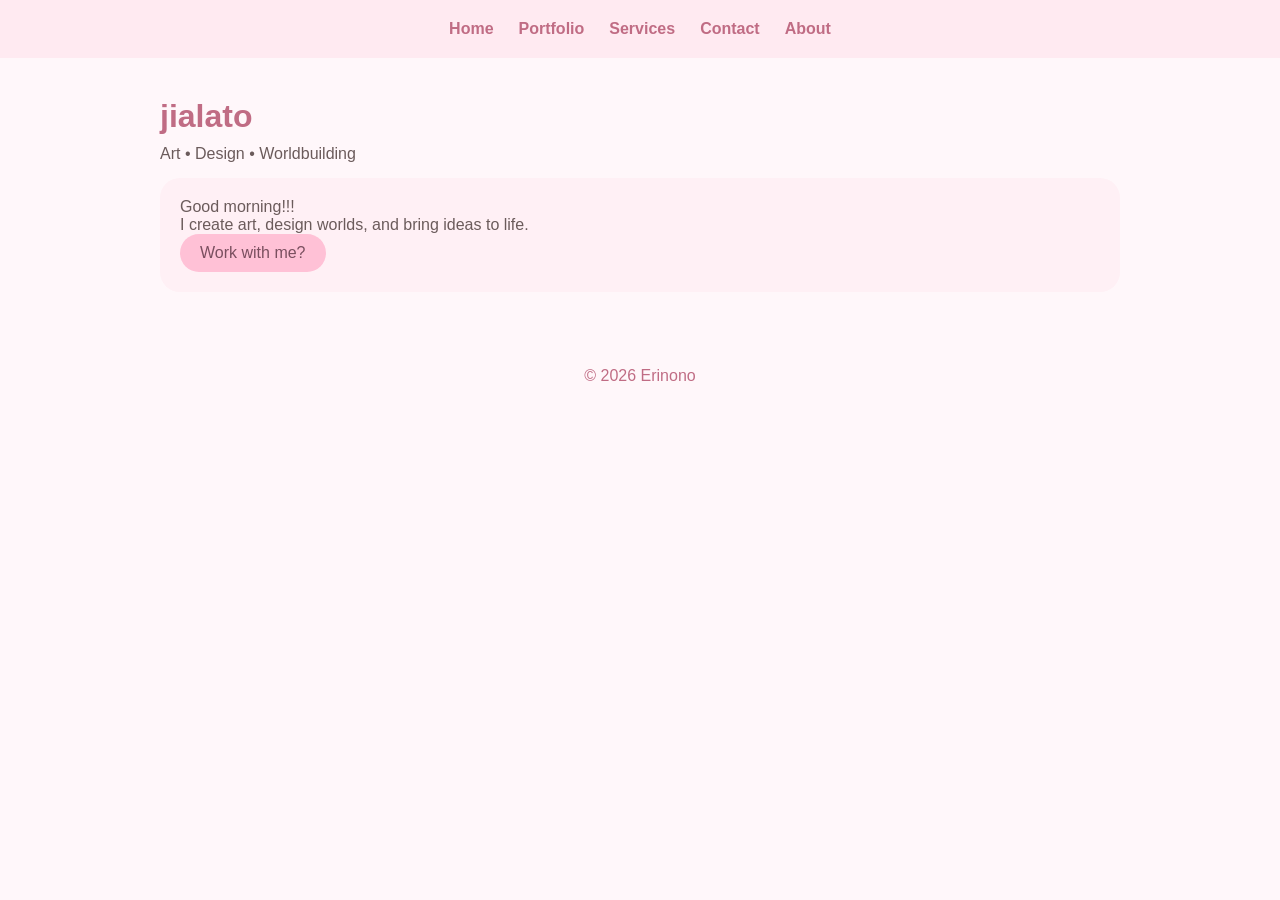
<file: index.html>
<!DOCTYPE html>
<html>
<head>
  <title>jialato | Art, Design & Worldbuilding</title>
  <link rel="stylesheet" href="style.css">
</head>

<body>

<nav>
  <a href="index.html">Home</a>
  <a href="portfolio.html">Portfolio</a>
  <a href="services.html">Services</a>
  <a href="contact.html">Contact</a>
  <a href="about.html">About</a>
</nav>

<div class="section">
  <h1>jialato</h1>
  <p>Art • Design • Worldbuilding</p>

  <div class="card">
    <p>Good morning!!!</p>
    <p>I create art, design worlds, and bring ideas to life.</p>
    <a class="button" href="services.html">Work with me?</a>
  </div>
</div>

<footer>© 2026 Erinono</footer>

</body>
</html>
</file>
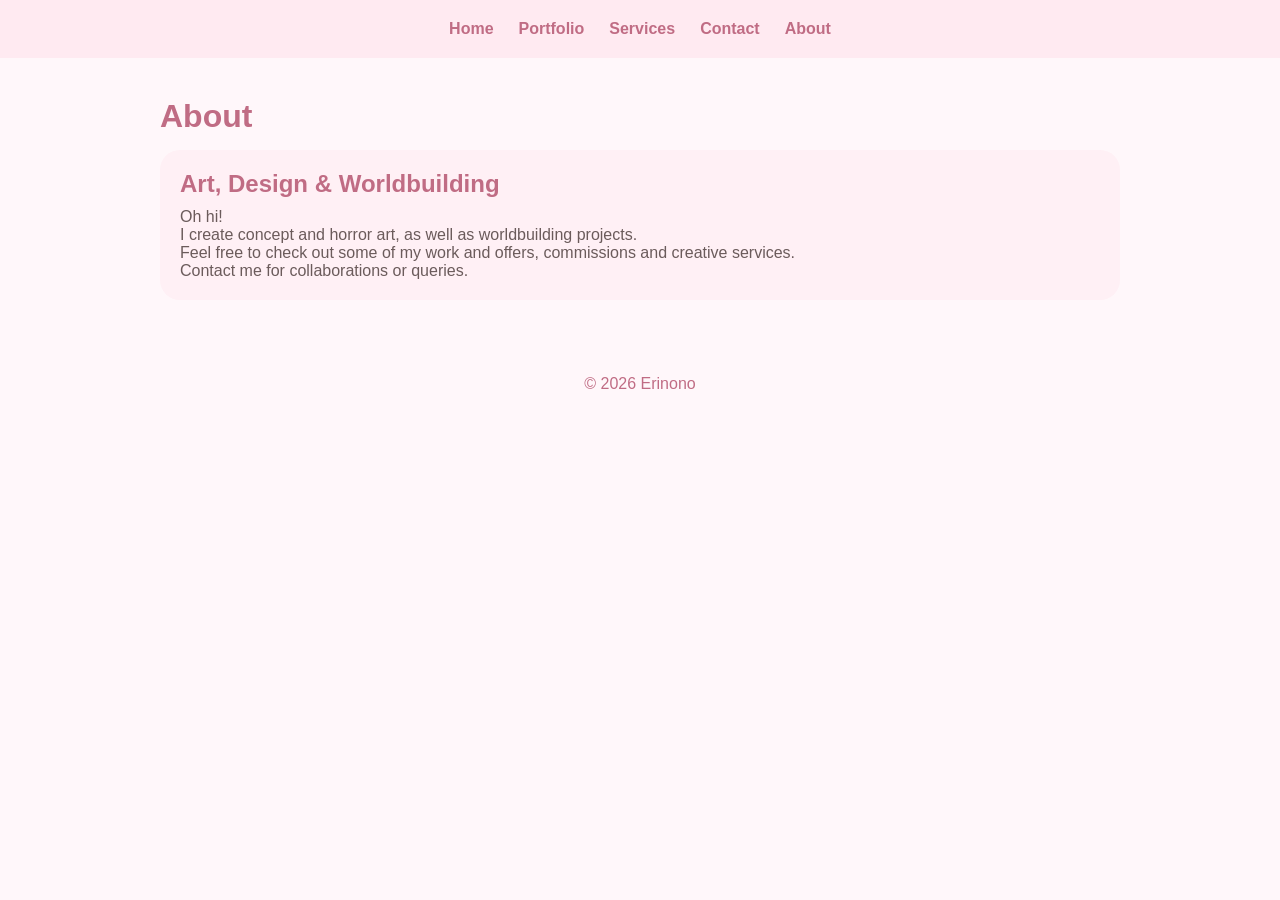
<file: about.html>
<!DOCTYPE html>
<html>
<head>
  <title>About</title>
  <link rel="stylesheet" href="style.css">
</head>

<body>

<nav>
  <a href="index.html">Home</a>
  <a href="portfolio.html">Portfolio</a>
  <a href="services.html">Services</a>
  <a href="contact.html">Contact</a>
  <a href="about.html">About</a>
</nav>

<div class="section">
  <h1>About</h1>

  <div class="card">
    <h2>Art, Design & Worldbuilding</h2>

    <p>Oh hi!</p>

    <p>I create concept and horror art, as well as worldbuilding projects.</p>

    <p>Feel free to check out some of my work and offers, commissions and creative services.</p>

    <p>Contact me for collaborations or queries.</p>
  </div>

</div>

<footer>© 2026 Erinono</footer>

</body>
</html>
</file>
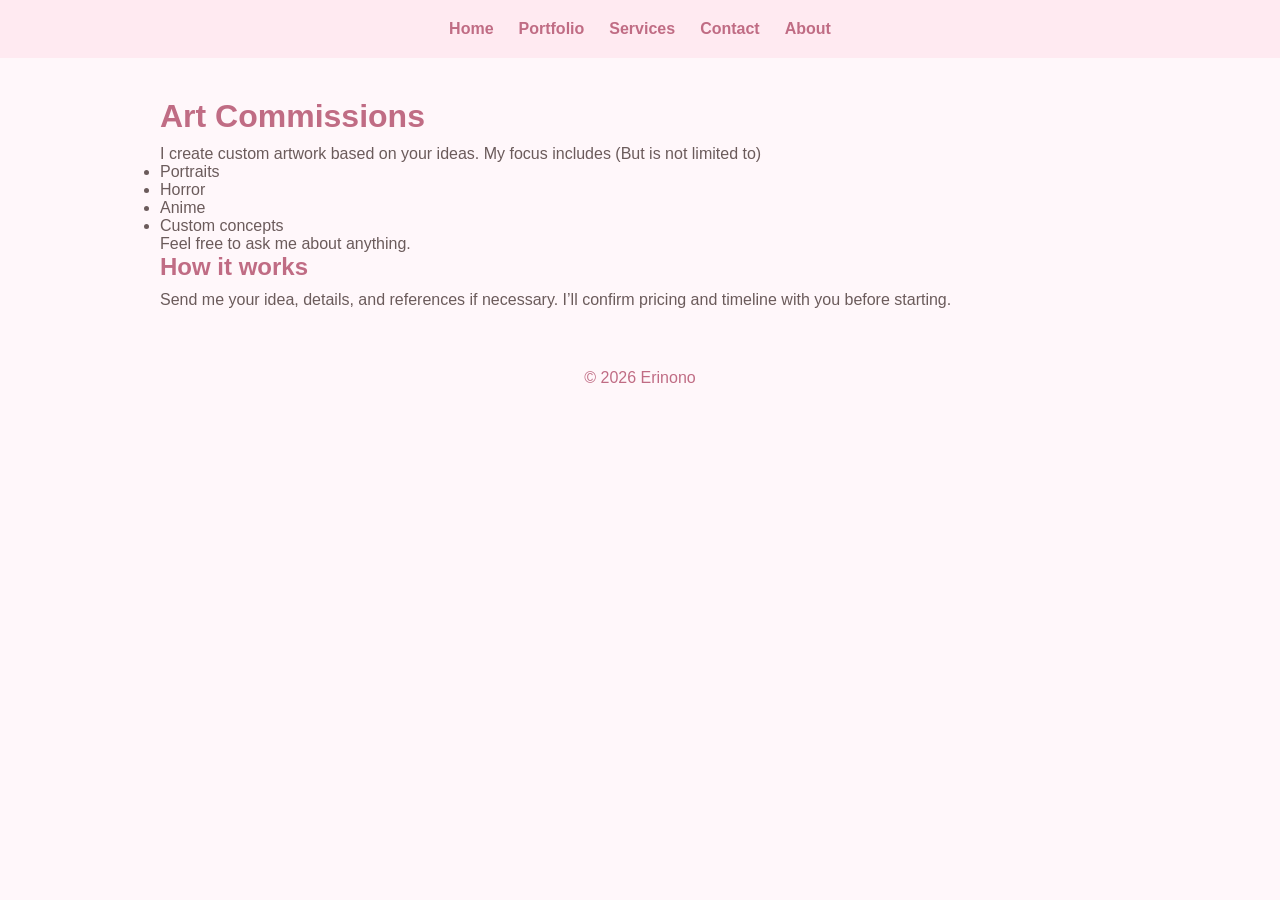
<file: art.html>
<!DOCTYPE html>
<html>
<head>
  <title>Art Commission</title>
  <link rel="stylesheet" href="style.css">
</head>

<body>

<nav>
  <a href="index.html">Home</a>
  <a href="portfolio.html">Portfolio</a>
  <a href="services.html">Services</a>
  <a href="contact.html">Contact</a>
  <a href="about.html">About</a>
</nav>

<div class="section">
  <h1>Art Commissions</h1>

  <p>I create custom artwork based on your ideas. My focus includes (But is not limited to)</p>

  <ul>
    <li>Portraits</li>
    <li>Horror</li>
    <li>Anime</li>
    <li>Custom concepts</li>
  </ul>

<p>Feel free to ask me about anything.</p>
  
  <h2>How it works</h2>
  <p>Send me your idea, details, and references if necessary. I’ll confirm pricing and timeline with you before starting.</p>



</div>

<footer>© 2026 Erinono</footer>

</body>
</html>
</file>
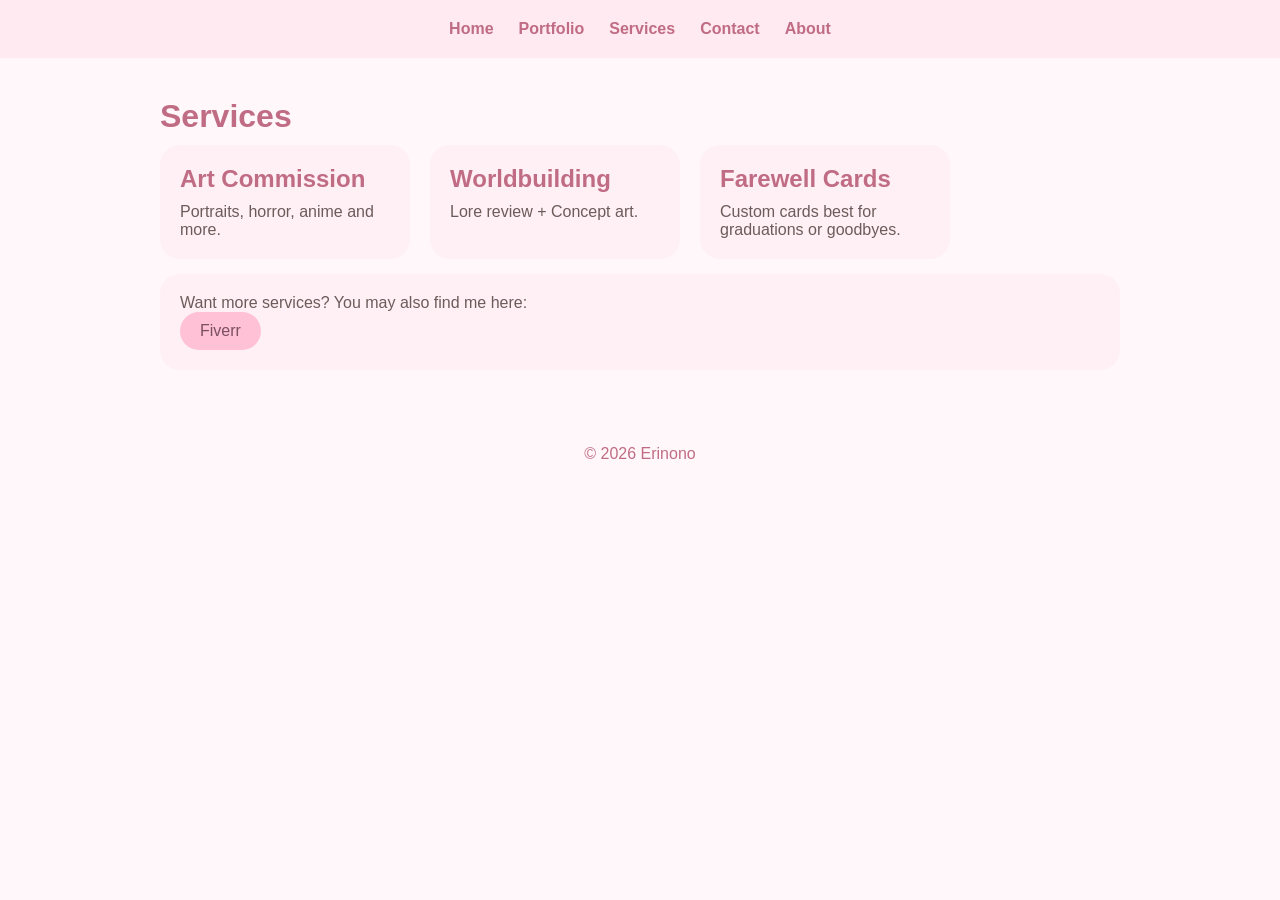
<file: services.html>
<!DOCTYPE html>
<html>
<head>
  <title>Services</title>
  <link rel="stylesheet" href="style.css">
</head>

<body>

<nav>
  <a href="index.html">Home</a>
  <a href="portfolio.html">Portfolio</a>
  <a href="services.html">Services</a>
  <a href="contact.html">Contact</a>
  <a href="about.html">About</a>
</nav>

<div class="section">
  <h1>Services</h1>

  <div class="services">

    <a href="art.html" class="service-card">
      <h2>Art Commission</h2>
      <p>Portraits, horror, anime and more.</p>
    </a>

    <a href="worldbuilding.html" class="service-card">
      <h2>Worldbuilding</h2>
      <p>Lore review + Concept art.</p>
    </a>

    <a href="cards.html" class="service-card">
      <h2>Farewell Cards</h2>
      <p>Custom cards best for graduations or goodbyes.</p>
    </a>

  </div>

<div class="card">
    <p>Want more services? You may also find me here:</p>
    <a class="button" href="https://www.fiverr.com/s/2KV6G0V" target="_blank">Fiverr</a>
  </div>

</div>

<footer>© 2026 Erinono</footer>

</body>
</html>
</file>
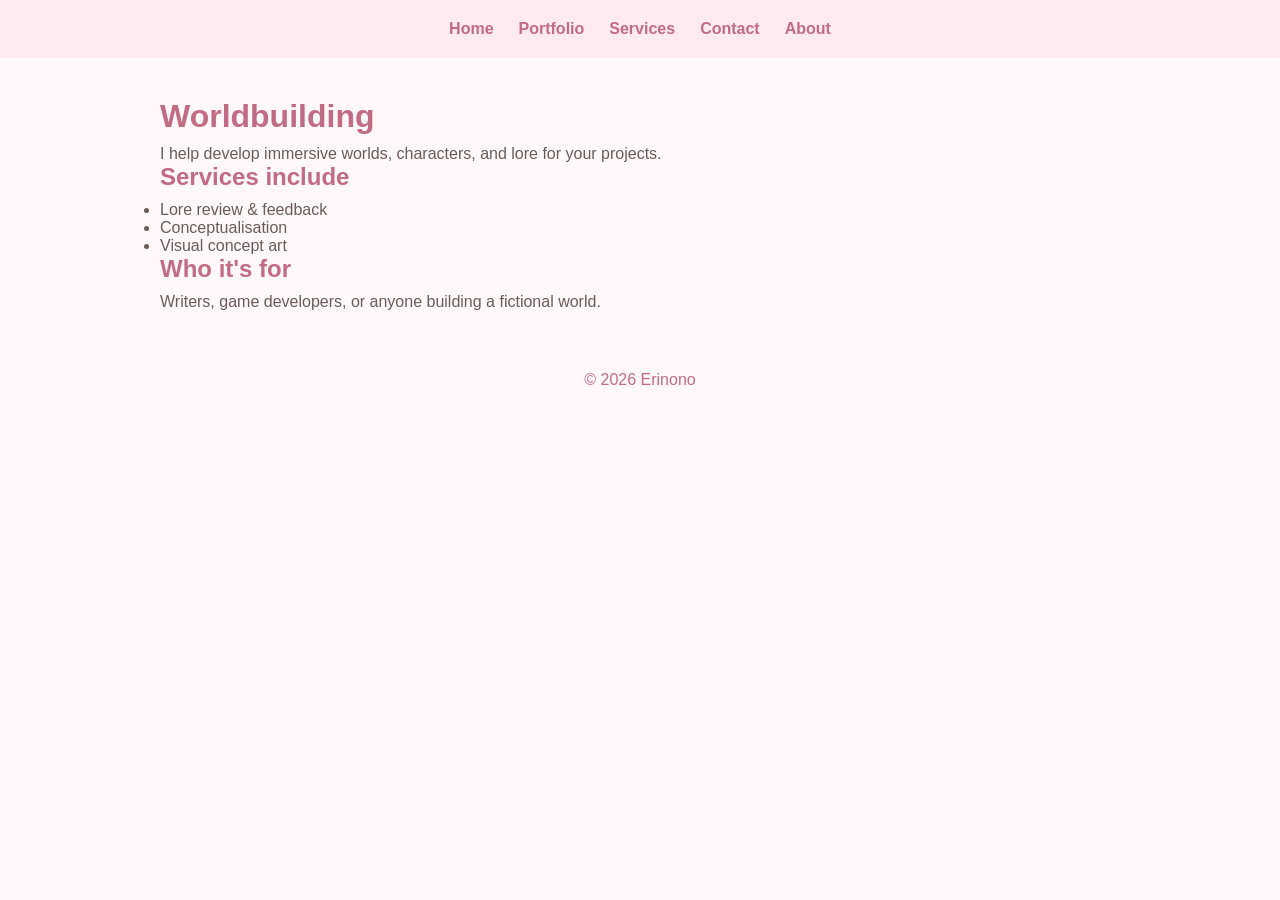
<file: worldbuilding.html>
<!DOCTYPE html>
<html>
<head>
  <title>Worldbuilding</title>
  <link rel="stylesheet" href="style.css">
</head>

<body>

<nav>
  <a href="index.html">Home</a>
  <a href="portfolio.html">Portfolio</a>
  <a href="services.html">Services</a>
  <a href="contact.html">Contact</a>
  <a href="about.html">About</a>
</nav>

<div class="section">
  <h1>Worldbuilding</h1>

  <p>I help develop immersive worlds, characters, and lore for your projects.</p>

  <h2>Services include</h2>
  <ul>
    <li>Lore review & feedback</li>
    <li>Conceptualisation</li>
    <li>Visual concept art</li>
  </ul>

  <h2>Who it's for</h2>
  <p>Writers, game developers, or anyone building a fictional world.</p>


</div>

<footer>© 2026 Erinono</footer>

</body>
</html>
</file>
<file: style.css>
/* 🌸 RESET */
* {
  margin: 0;
  padding: 0;
  box-sizing: border-box;
}

/* 🌸 BODY */
body {
  font-family: 'Segoe UI', sans-serif;
  background: #fff7fa;
  color: #6b5b5b;
}

/* 🌸 NAV */
nav {
  display: flex;
  justify-content: center;
  gap: 25px;
  padding: 20px;
  background: #ffeaf1;
}

nav a {
  text-decoration: none;
  color: #c06c84;
  font-weight: 600;
}

/* 🌸 SECTION (CENTERED TEXT) */
.section {
  max-width: 1000px;
  margin: 0 auto;
  padding: 40px 20px;
}

/* 🌸 HEADINGS */
h1, h2, h3 {
  color: #c06c84;
  margin-bottom: 10px;
}

/* 🌸 CARD */
.card {
  background: #fff0f5;
  padding: 20px;
  border-radius: 20px;
  margin: 15px 0;
}

/* 🌸 BUTTON */
.button, .btn {
  display: inline-block;
  padding: 10px 20px;
  background: #ffc1d6;
  color: #7a4f5f;
  border-radius: 25px;
  text-decoration: none;
}

/* 🌸 GALLERY (IMAGES LEFT ONLY) */
.gallery {
  display: flex;
  flex-wrap: wrap;
  gap: 20px;
  justify-content: flex-start;
}

/* 🌸 ALL IMAGES — SAME HEIGHT, NO CROPPING */
.gallery img {
  height: 260px;         /* equal height */
  width: auto;           /* keeps proportions */
  object-fit: contain;   /* 👈 NO cropping, NO squishing */
  border-radius: 18px;
  display: block;
  background: #fff;
  padding: 6px;
  background: #fff0f5; /* soft pastel frame instead of white */
}

/* 🌸 BODY HORROR (still same height, but no cropping now) */
.gallery:nth-of-type(2) img {
  height: 260px;
  width: auto;           /* 👈 changed from fixed width */
  object-fit: contain;   /* 👈 ensures full image visible */
}

/* 🌸 SERVICES */
.services {
  display: flex;
  flex-wrap: wrap;
  gap: 20px;
}

/* 🌸 SERVICE CARD */
.service-card {
  width: 250px;
  padding: 20px;
  background: #fff0f5;
  border-radius: 20px;
  text-decoration: none;
  color: #6b5b5b;
}

/* 🌸 FOOTER */
footer {
  text-align: center;
  padding: 20px;
  color: #c06c84;
}
</file>
